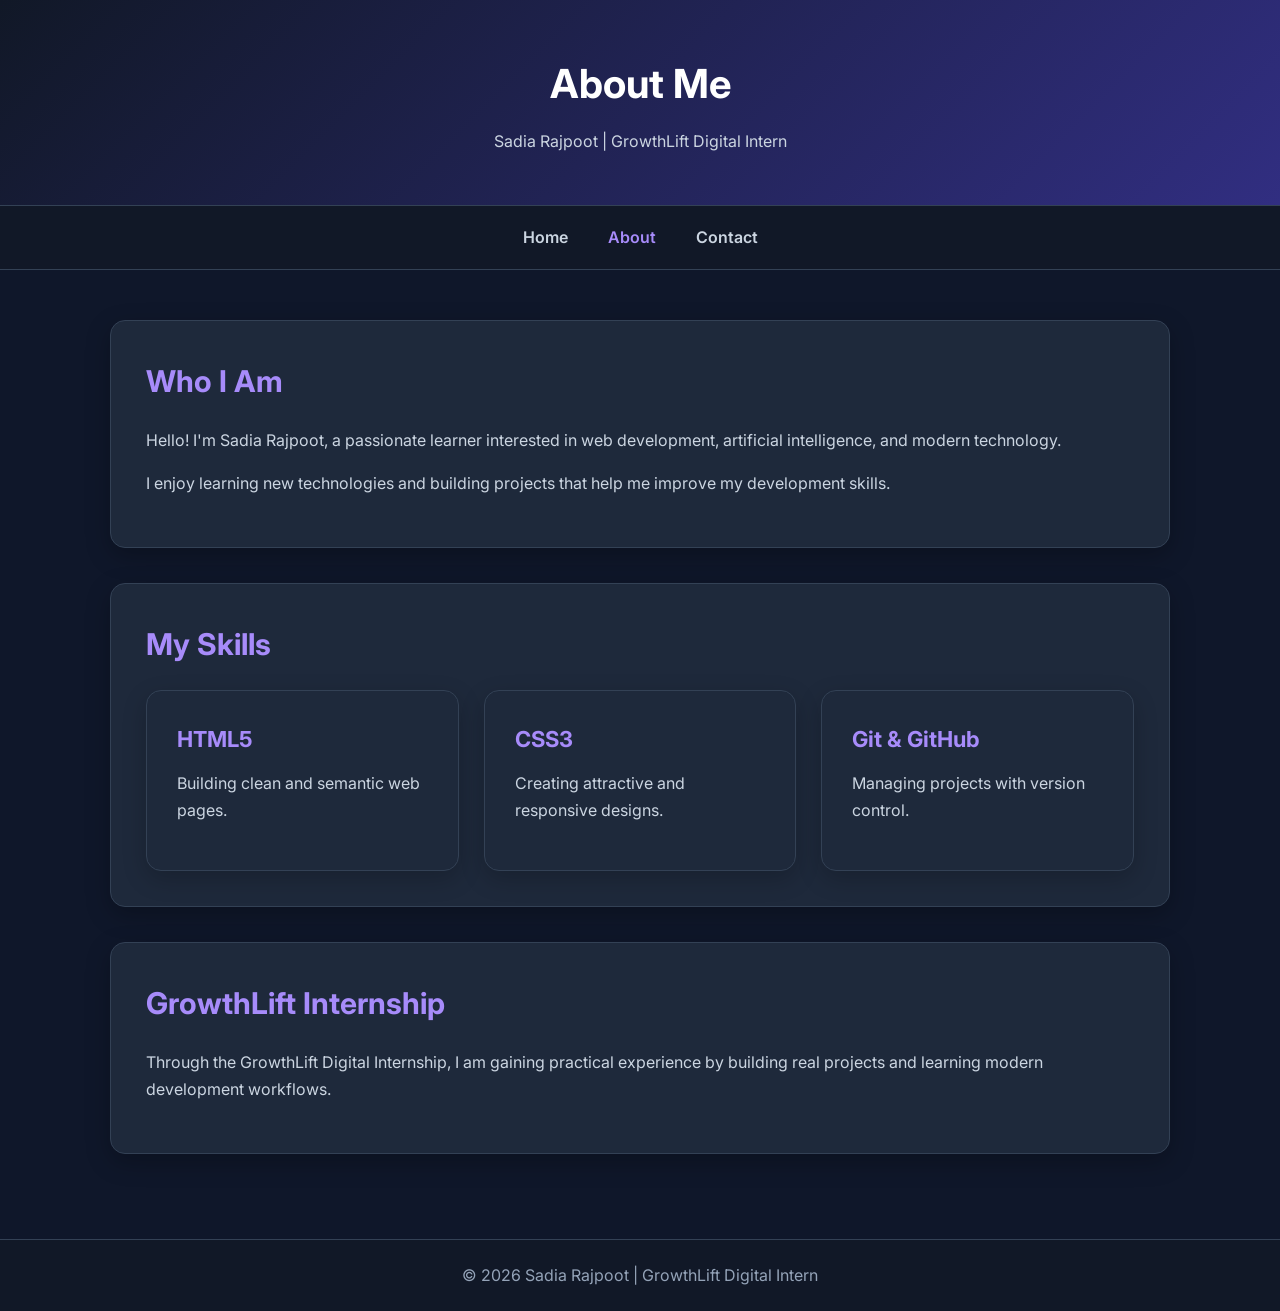
<file: about.html>
<!DOCTYPE html>
<html lang="en">

<head>
    <meta charset="UTF-8">
    <meta name="viewport" content="width=device-width, initial-scale=1.0">

    <title>About | Sadia Rajpoot</title>

    <link rel="preconnect" href="https://fonts.googleapis.com">
    <link rel="preconnect" href="https://fonts.gstatic.com" crossorigin>

    <link
        href="https://fonts.googleapis.com/css2?family=Inter:wght@400;500;600;700&display=swap"
        rel="stylesheet"
    >

    <link rel="stylesheet" href="style.css">
</head>

<body>

    <header>
        <div class="header-content">
            <h1>About Me</h1>
            <p>Sadia Rajpoot | GrowthLift Digital Intern</p>
        </div>
    </header>

    <nav>
        <a href="index.html">Home</a>
        <a href="about.html" class="active">About</a>
        <a href="contact.html">Contact</a>
    </nav>

    <main>

        <section class="about">
            <h2>Who I Am</h2>

            <p>
                Hello! I'm Sadia Rajpoot, a passionate learner interested in
                web development, artificial intelligence, and modern technology.
            </p>

            <p>
                I enjoy learning new technologies and building projects
                that help me improve my development skills.
            </p>
        </section>

        <section class="about">
            <h2>My Skills</h2>

            <div class="cards">

                <div class="card">
                    <h3>HTML5</h3>
                    <p>Building clean and semantic web pages.</p>
                </div>

                <div class="card">
                    <h3>CSS3</h3>
                    <p>Creating attractive and responsive designs.</p>
                </div>

                <div class="card">
                    <h3>Git & GitHub</h3>
                    <p>Managing projects with version control.</p>
                </div>

            </div>
        </section>

        <section class="about">
            <h2>GrowthLift Internship</h2>

            <p>
                Through the GrowthLift Digital Internship, I am gaining
                practical experience by building real projects and learning
                modern development workflows.
            </p>
        </section>

    </main>

    <footer>
        <p>© 2026 Sadia Rajpoot | GrowthLift Digital Intern</p>
    </footer>

</body>

</html>
</file>
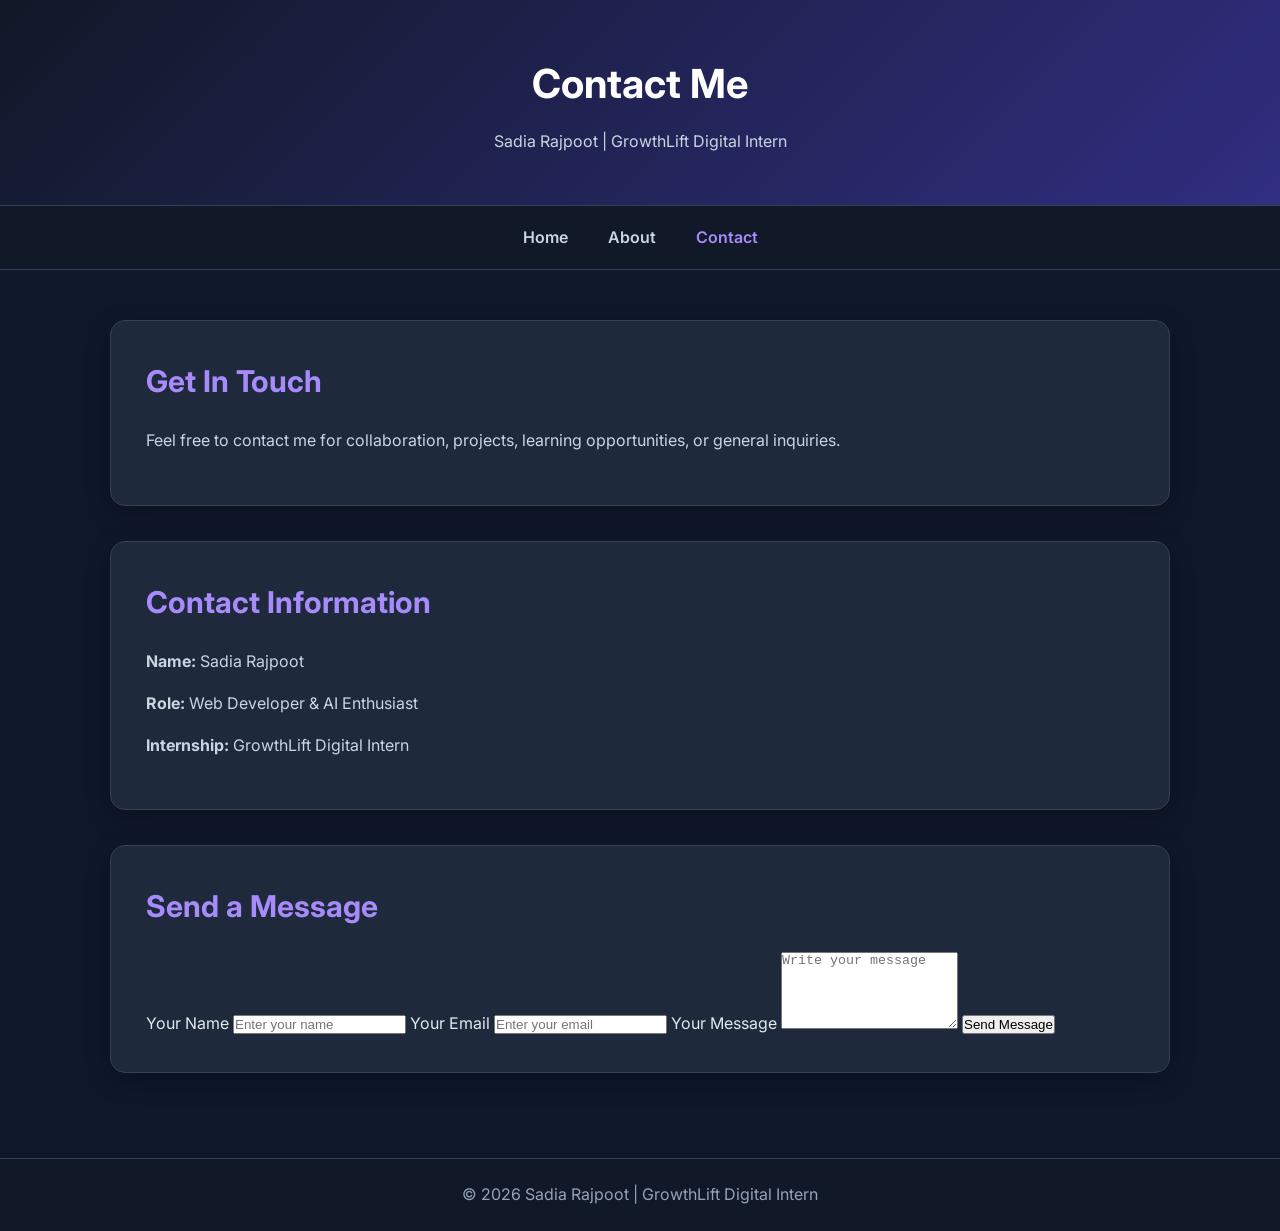
<file: contact.html>
<!DOCTYPE html>
<html lang="en">

<head>
    <meta charset="UTF-8">
    <meta name="viewport" content="width=device-width, initial-scale=1.0">

    <title>Contact | Sadia Rajpoot</title>

    <link rel="preconnect" href="https://fonts.googleapis.com">
    <link rel="preconnect" href="https://fonts.gstatic.com" crossorigin>

    <link
        href="https://fonts.googleapis.com/css2?family=Inter:wght@400;500;600;700&display=swap"
        rel="stylesheet"
    >

    <link rel="stylesheet" href="style.css">
</head>

<body>

    <header>
        <div class="header-content">
            <h1>Contact Me</h1>
            <p>Sadia Rajpoot | GrowthLift Digital Intern</p>
        </div>
    </header>

    <nav>
        <a href="index.html">Home</a>
        <a href="about.html">About</a>
        <a href="contact.html" class="active">Contact</a>
    </nav>

    <main>

        <section class="about">
            <h2>Get In Touch</h2>

            <p>
                Feel free to contact me for collaboration, projects,
                learning opportunities, or general inquiries.
            </p>
        </section>

        <section class="about">
            <h2>Contact Information</h2>

            <p><strong>Name:</strong> Sadia Rajpoot</p>
            <p><strong>Role:</strong> Web Developer & AI Enthusiast</p>
            <p><strong>Internship:</strong> GrowthLift Digital Intern</p>
        </section>

        <section class="about">
            <h2>Send a Message</h2>

            <form class="contact-form">

                <label for="name">Your Name</label>
                <input
                    type="text"
                    id="name"
                    name="name"
                    placeholder="Enter your name"
                    required
                >

                <label for="email">Your Email</label>
                <input
                    type="email"
                    id="email"
                    name="email"
                    placeholder="Enter your email"
                    required
                >

                <label for="message">Your Message</label>
                <textarea
                    id="message"
                    name="message"
                    rows="5"
                    placeholder="Write your message"
                    required
                ></textarea>

                <button type="submit">Send Message</button>

            </form>
        </section>

    </main>

    <footer>
        <p>© 2026 Sadia Rajpoot | GrowthLift Digital Intern</p>
    </footer>

</body>

</html>
</file>
<file: style.css>
/* Reset */
* {
    margin: 0;
    padding: 0;
    box-sizing: border-box;
}

/* Body */
body {
    font-family: "Inter", sans-serif;
    background-color: #0f172a;
    color: #e2e8f0;
    line-height: 1.7;
}

/* Header */
header {
    background: linear-gradient(135deg, #111827, #312e81);
    color: white;
    text-align: center;
    padding: 50px 20px;
    border-bottom: 1px solid #334155;
}

.header-content h1 {
    font-size: 40px;
    margin-bottom: 10px;
}

.header-content p {
    font-size: 16px;
    color: #cbd5e1;
}

/* Navigation */
nav {
    background-color: #111827;
    text-align: center;
    padding: 18px;
    border-bottom: 1px solid #334155;
}

nav a {
    text-decoration: none;
    color: #cbd5e1;
    margin: 0 18px;
    font-weight: 600;
    transition: 0.3s;
}

nav a:hover,
nav a.active {
    color: #a78bfa;
}

/* Main */
main {
    max-width: 1100px;
    margin: auto;
    padding: 50px 20px;
}

/* Sections */
.about,
.journey {
    background-color: #1e293b;
    padding: 35px;
    margin-bottom: 35px;
    border-radius: 15px;
    border: 1px solid #334155;
    box-shadow: 0 8px 25px rgba(0, 0, 0, 0.25);
}

h2 {
    color: #a78bfa;
    font-size: 30px;
    margin-bottom: 20px;
}

.about p,
.journey p {
    color: #cbd5e1;
    margin-bottom: 15px;
}

/* Journey Image */
.journey img {
    width: 100%;
    max-width: 800px;
    height: 380px;
    object-fit: cover;
    display: block;
    margin: 25px auto;
    border-radius: 12px;
    border: 1px solid #475569;
}

/* Cards */
.cards {
    display: flex;
    gap: 25px;
    justify-content: space-between;
    flex-wrap: wrap;
}

.card {
    background-color: #1e293b;
    flex: 1;
    min-width: 250px;
    padding: 30px;
    border-radius: 15px;
    border: 1px solid #334155;
    box-shadow: 0 8px 25px rgba(0, 0, 0, 0.2);
    transition: 0.3s;
}

.card:hover {
    transform: translateY(-8px);
    border-color: #8b5cf6;
    box-shadow: 0 15px 35px rgba(139, 92, 246, 0.2);
}

.card h3 {
    color: #a78bfa;
    font-size: 22px;
    margin-bottom: 12px;
}

.card p {
    color: #cbd5e1;
}

/* Footer */
footer {
    background-color: #111827;
    color: #94a3b8;
    text-align: center;
    padding: 22px;
    border-top: 1px solid #334155;
}

/* Mobile Responsive */
@media (max-width: 768px) {
    .header-content h1 {
        font-size: 30px;
    }

    nav a {
        margin: 0 8px;
        font-size: 14px;
    }

    main {
        padding: 30px 15px;
    }

    .about,
    .journey {
        padding: 25px;
    }

    h2 {
        font-size: 25px;
    }

    .journey img {
        height: 250px;
    }

    .cards {
        flex-direction: column;
    }
}
</file>
